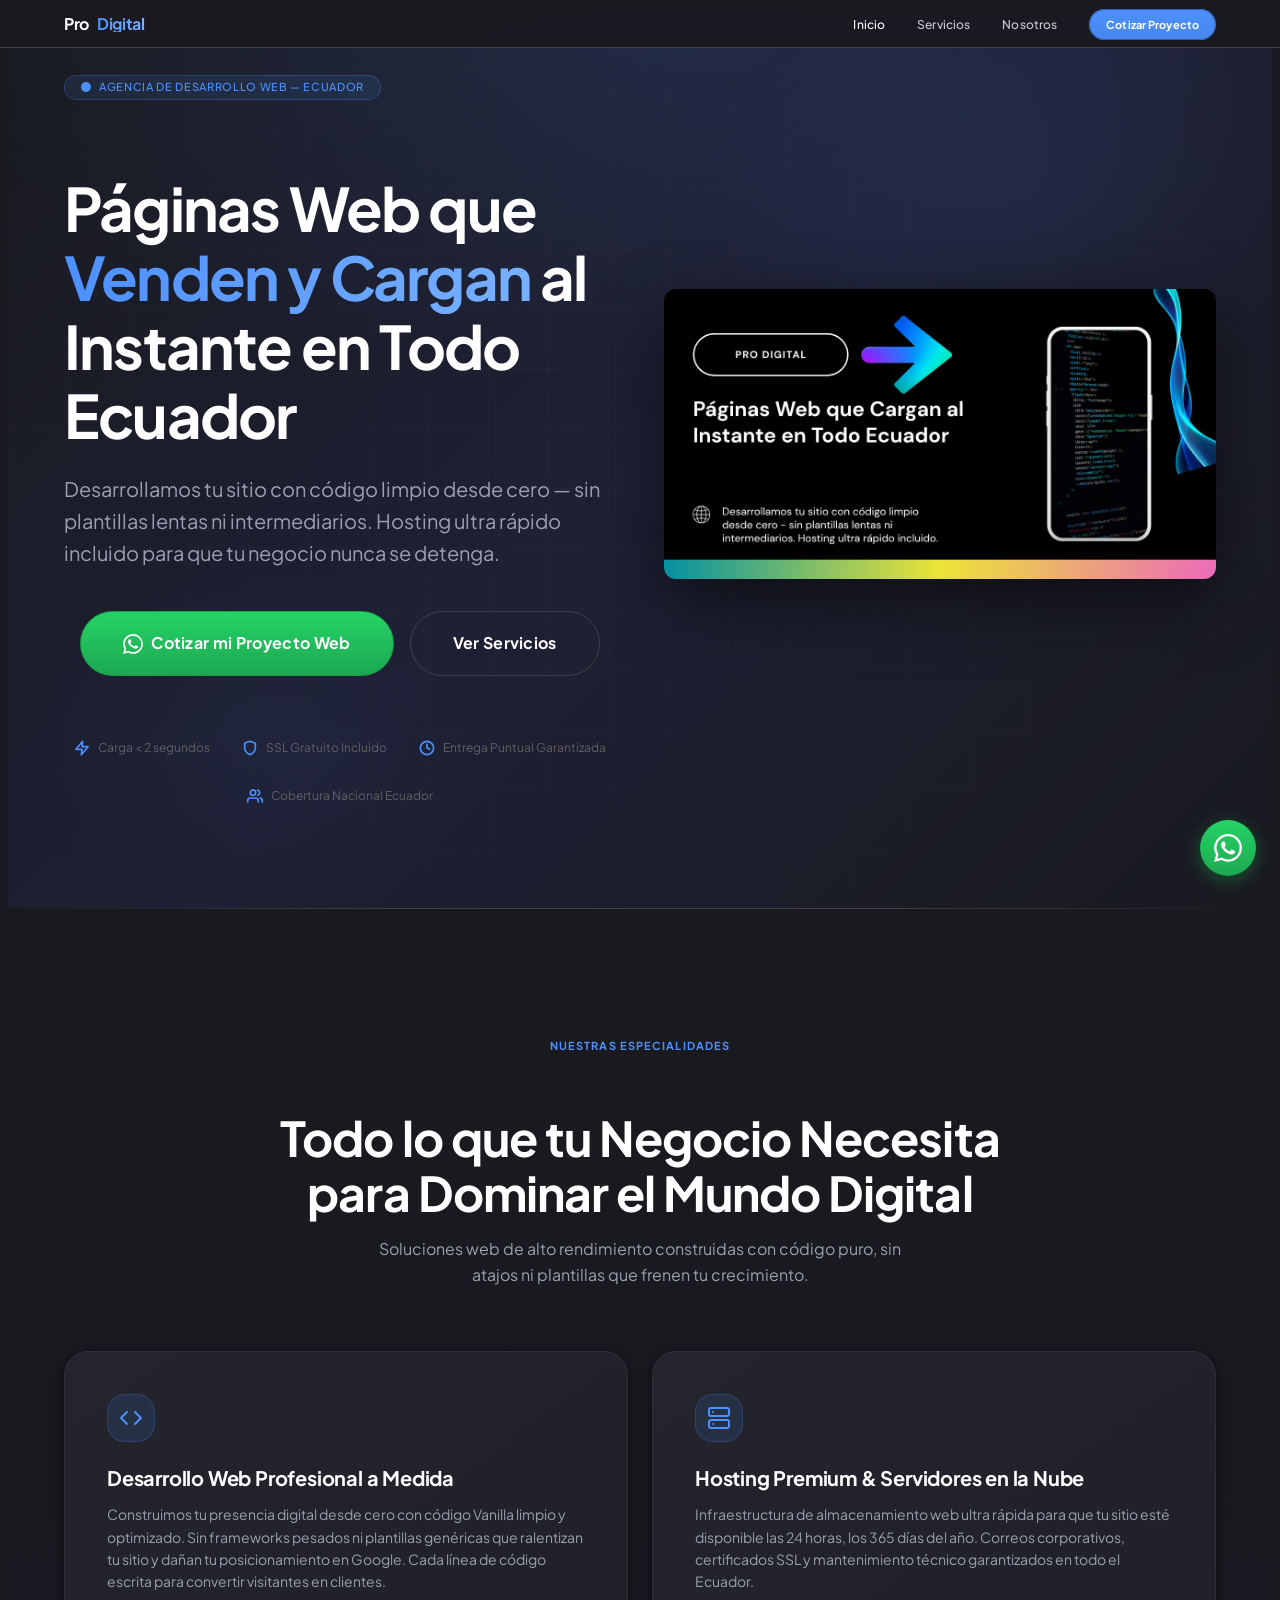
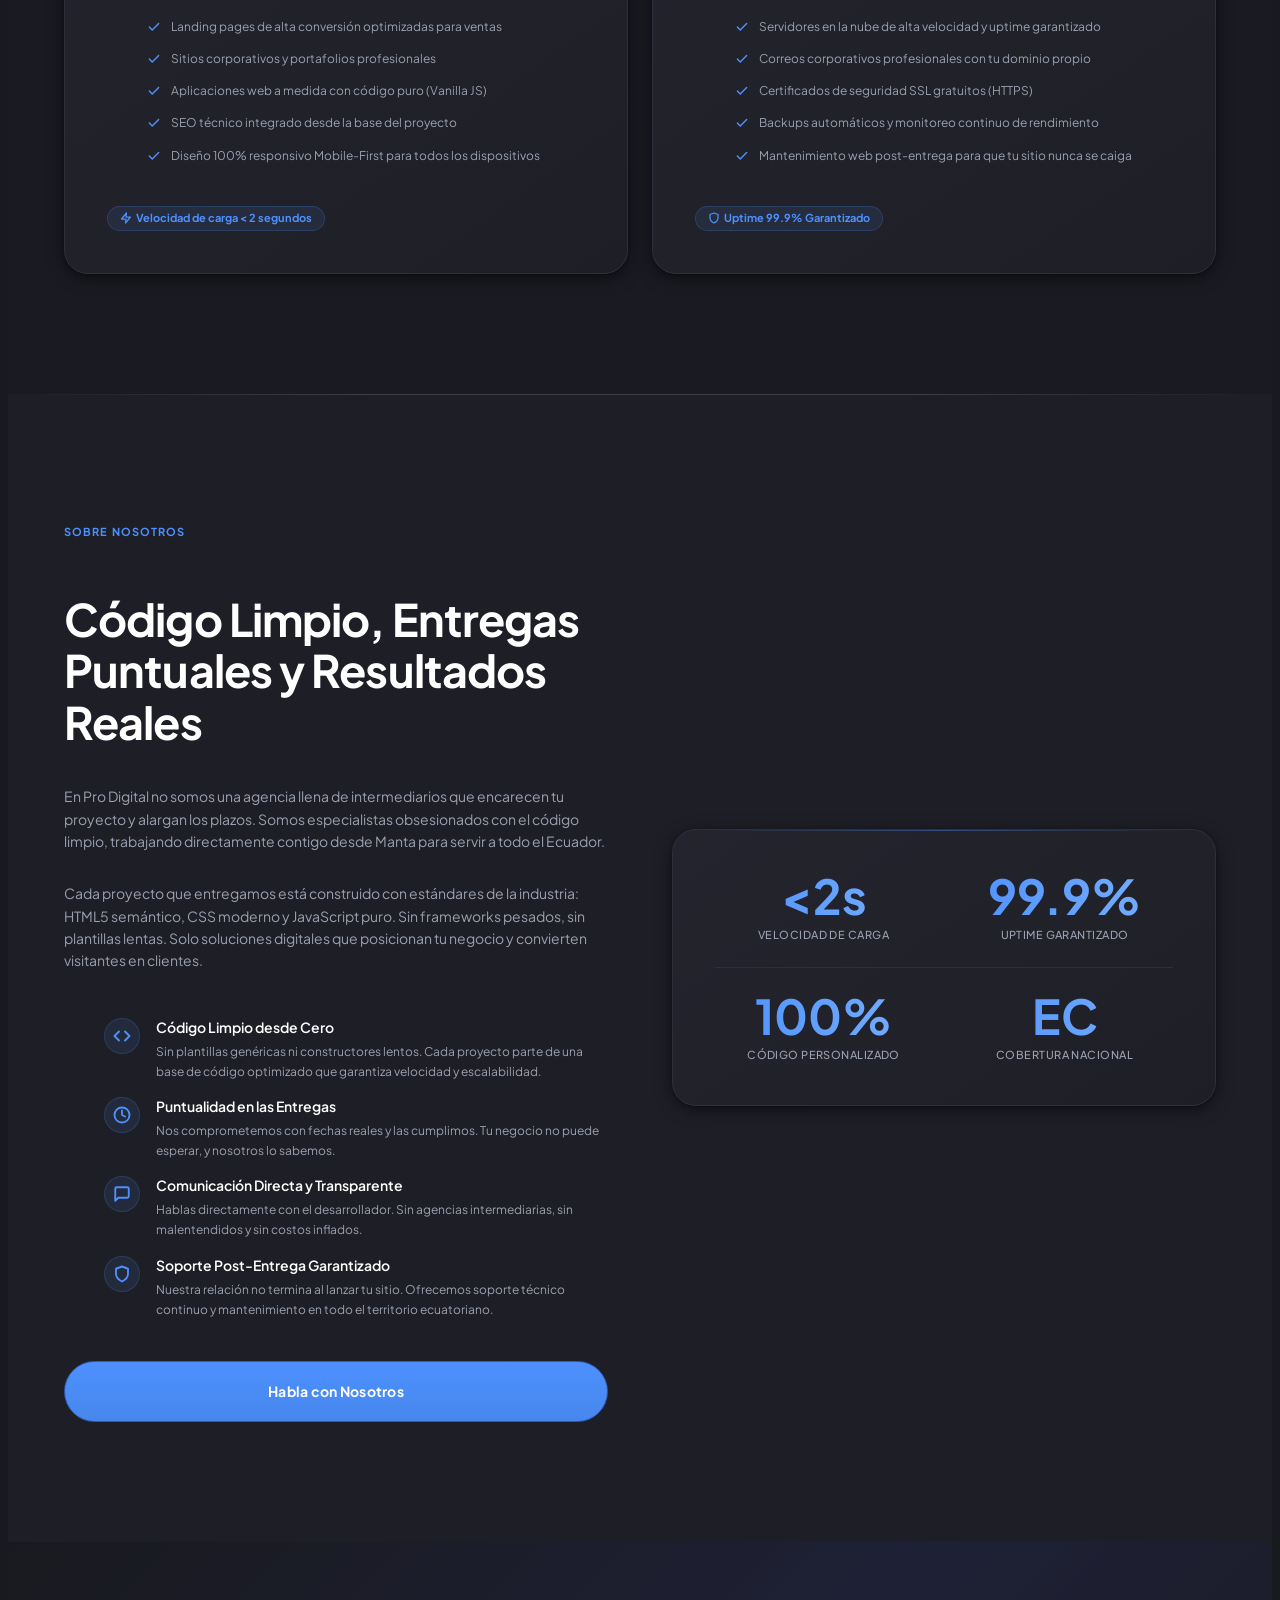
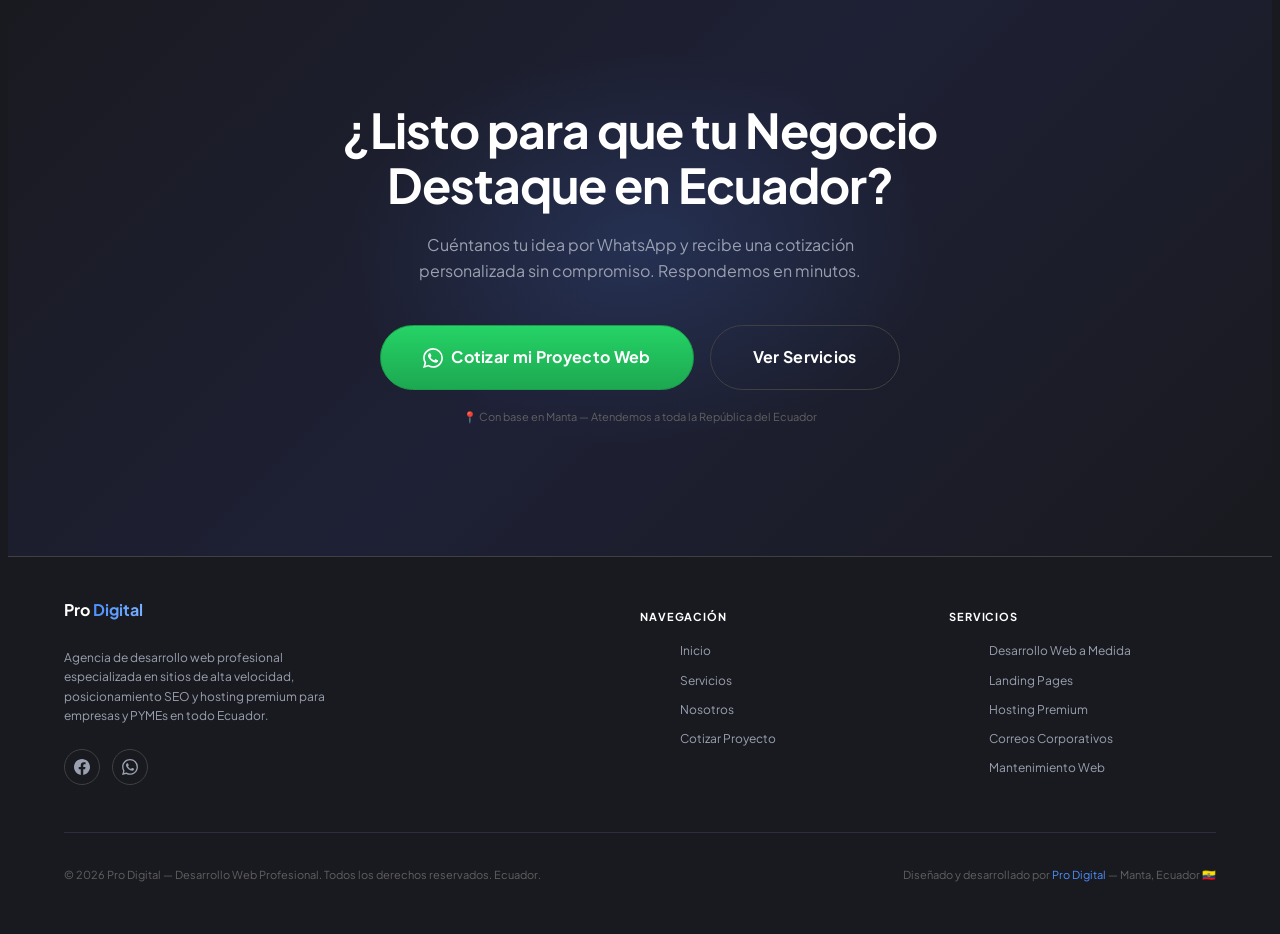
<file: Mi pagina Web/index.html>
<!DOCTYPE html>
<html lang="es">
<head>
  <!-- ============================================================
       PRO DIGITAL — index.html
       Agencia de Desarrollo Web Profesional | Ecuador
       ============================================================ -->
  <meta charset="UTF-8" />
  <meta name="viewport" content="width=device-width, initial-scale=1.0" />
  <meta http-equiv="X-UA-Compatible" content="IE=edge" />

  <!-- SEO Básico -->
  <title>Pro Digital — Desarrollo Web Profesional en Ecuador</title>
  <meta name="description" content="Creamos páginas web de alta velocidad, alta conversión y con hosting premium para empresas, profesionales y PYMEs en todo Ecuador. Código limpio desde cero, sin plantillas lentas." />
  <meta name="keywords" content="desarrollo web Ecuador, páginas web profesionales, hosting premium Ecuador, diseño web Manta, agencia web Ecuador, SEO Ecuador" />
  <meta name="author" content="Pro Digital" />
  <meta name="robots" content="index, follow" />

  <!-- Open Graph / Social -->
  <meta property="og:type" content="website" />
  <meta property="og:title" content="Pro Digital — Desarrollo Web Profesional en Ecuador" />
  <meta property="og:description" content="Páginas web que venden y cargan en menos de 2 segundos. Código limpio desde cero + hosting ultra rápido para todo Ecuador." />
  <meta property="og:locale" content="es_EC" />

  <script type="application/ld+json">
  {
    "@context": "https://schema.org",
    "@type": "ProfessionalService",
    "name": "Pro Digital — Desarrollo Web Profesional",
    "description": "Agencia de desarrollo web profesional especializada en sitios de alta velocidad, posicionamiento SEO y hosting premium para empresas y PYMEs en todo Ecuador. Código limpio desde cero, sin plantillas lentas.",
    "url": "https://www.prodigitalec.com",
    "logo": "https://www.prodigitalec.com/images/logo.png",
    "image": "https://www.prodigitalec.com/images/og-image.jpg",
    "telephone": "+593XXXXXXXXX",
    "email": "contacto@prodigitalec.com",
    "foundingDate": "2024",
    "address": {
      "@type": "PostalAddress",
      "streetAddress": "Manta",
      "addressLocality": "Manta",
      "addressRegion": "Manabí",
      "addressCountry": "EC"
    },
    "geo": {
      "@type": "GeoCoordinates",
      "latitude": "-0.9677",
      "longitude": "-80.7089"
    },
    "areaServed": {
      "@type": "Country",
      "name": "Ecuador"
    },
    "serviceType": [
      "Desarrollo Web Profesional a Medida",
      "Landing Pages de Alta Conversión",
      "Hosting Premium y Servidores en la Nube",
      "Correos Corporativos Profesionales",
      "Certificados SSL Gratuitos",
      "Mantenimiento Web",
      "SEO Técnico"
    ],
    "hasOfferCatalog": {
      "@type": "OfferCatalog",
      "name": "Servicios de Desarrollo Web Pro Digital",
      "itemListElement": [
        {
          "@type": "Offer",
          "itemOffered": {
            "@type": "Service",
            "name": "Desarrollo Web Profesional a Medida",
            "description": "Sitios web construidos con código Vanilla limpio y optimizado. Landing pages, sitios corporativos y aplicaciones web sin frameworks pesados ni plantillas genéricas."
          }
        },
        {
          "@type": "Offer",
          "itemOffered": {
            "@type": "Service",
            "name": "Hosting Premium & Servidores en la Nube",
            "description": "Infraestructura ultra rápida con uptime 99.9% garantizado, correos corporativos, certificados SSL y mantenimiento web continuo para todo Ecuador."
          }
        }
      ]
    },
    "contactPoint": {
      "@type": "ContactPoint",
      "contactType": "customer service",
      "telephone": "+593XXXXXXXXX",
      "contactOption": "TollFree",
      "areaServed": "EC",
      "availableLanguage": "Spanish"
    },
    "sameAs": [
      "https://www.facebook.com/prodigitalec"
    ],
    "priceRange": "$$",
    "openingHoursSpecification": {
      "@type": "OpeningHoursSpecification",
      "dayOfWeek": [
        "Monday", "Tuesday", "Wednesday", "Thursday", "Friday"
      ],
      "opens": "09:00",
      "closes": "18:00"
    }
  }
  </script>

  <link rel="preconnect" href="https://fonts.googleapis.com" />
  <link rel="preconnect" href="https://fonts.gstatic.com" crossorigin />
  <link
    rel="preload"
    href="https://fonts.googleapis.com/css2?family=Plus+Jakarta+Sans:wght@400;500;600;700&display=swap"
    as="style"
    onload="this.onload=null;this.rel='stylesheet'"
  />
  <noscript>
    <link rel="stylesheet" href="https://fonts.googleapis.com/css2?family=Plus+Jakarta+Sans:wght@400;500;600;700&display=swap" />
  </noscript>

  <link rel="stylesheet" href="css/styles.css" />

  <link
    rel="icon"
    href="data:image/svg+xml,<svg xmlns='http://www.w3.org/2000/svg' viewBox='0 0 32 32'><rect width='32' height='32' rx='8' fill='%234d90fe'/><text x='50%' y='56%' dominant-baseline='middle' text-anchor='middle' font-family='Google Sans,sans-serif' font-weight='700' font-size='18' fill='white'>PD</text></svg>"
  />
</head>

<body>

  <a
    href="https://wa.me/593XXXXXXXXX?text=Hola%2C%20me%20interesa%20cotizar%20mi%20proyecto%20web"
    class="whatsapp-float"
    target="_blank"
    rel="noopener noreferrer"
    aria-label="Contactar por WhatsApp — escríbenos ahora"
    title="Escríbenos por WhatsApp"
  >
    <svg aria-hidden="true" focusable="false" width="28" height="28" viewBox="0 0 24 24" fill="currentColor">
      <path d="M17.472 14.382c-.297-.149-1.758-.867-2.03-.967-.273-.099-.471-.148-.67.15-.197.297-.767.966-.94 1.164-.173.199-.347.223-.644.075-.297-.15-1.255-.463-2.39-1.475-.883-.788-1.48-1.761-1.653-2.059-.173-.297-.018-.458.13-.606.134-.133.298-.347.446-.52.149-.174.198-.298.298-.497.099-.198.05-.371-.025-.52-.075-.149-.669-1.612-.916-2.207-.242-.579-.487-.5-.669-.51-.173-.008-.371-.01-.57-.01-.198 0-.52.074-.792.372-.272.297-1.04 1.016-1.04 2.479 0 1.462 1.065 2.875 1.213 3.074.149.198 2.096 3.2 5.077 4.487.709.306 1.262.489 1.694.625.712.227 1.36.195 1.871.118.571-.085 1.758-.719 2.006-1.413.248-.694.248-1.289.173-1.413-.074-.124-.272-.198-.57-.347m-5.421 7.403h-.004a9.87 9.87 0 01-5.031-1.378l-.361-.214-3.741.982.998-3.648-.235-.374a9.86 9.86 0 01-1.51-5.26c.001-5.45 4.436-9.884 9.888-9.884 2.64 0 5.122 1.03 6.988 2.898a9.825 9.825 0 012.893 6.994c-.003 5.45-4.437 9.884-9.885 9.884m8.413-18.297A11.815 11.815 0 0012.05 0C5.495 0 .16 5.335.157 11.892c0 2.096.547 4.142 1.588 5.945L.057 24l6.305-1.654a11.882 11.882 0 005.683 1.448h.005c6.554 0 11.89-5.335 11.893-11.893a11.821 11.821 0 00-3.48-8.413Z"/>
    </svg>
    <span class="whatsapp-float__tooltip" aria-hidden="true">¡Escríbenos ahora!</span>
  </a>

  <header class="site-header" id="site-header">
    <nav class="nav container" aria-label="Navegación principal">
      <a href="#home" class="nav__logo" aria-label="Pro Digital — Ir al inicio">
        Pro <span>Digital</span>
      </a>
      <ul class="nav__links" role="list">
        <li><a href="#home">Inicio</a></li>
        <li><a href="#services">Servicios</a></li>
        <li><a href="#about">Nosotros</a></li>
        <li>
          <a href="https://wa.me/593XXXXXXXXX?text=Hola%2C%20me%20interesa%20cotizar%20un%20proyecto%20web%20con%20Pro%20Digital." class="nav__cta" target="_blank" rel="noopener noreferrer">
            Cotizar Proyecto
          </a>
        </li>
      </ul>
      <button class="nav__hamburger" id="hamburger-btn" aria-label="Abrir menú de navegación" aria-expanded="false" aria-controls="mobile-menu" type="button">
        <span class="nav__hamburger-line" aria-hidden="true"></span>
        <span class="nav__hamburger-line" aria-hidden="true"></span>
        <span class="nav__hamburger-line" aria-hidden="true"></span>
      </button>
    </nav>
    <nav class="nav__mobile-menu" id="mobile-menu" aria-label="Menú móvil" aria-hidden="true">
      <a href="#home" class="mobile-nav-link">Inicio</a>
      <a href="#services" class="mobile-nav-link">Servicios</a>
      <a href="#about" class="mobile-nav-link">Nosotros</a>
      <a href="https://wa.me/593XXXXXXXXX?text=Hola%2C%20me%20interesa%20cotizar%20un%20proyecto%20web%20con%20Pro%20Digital." class="mobile-nav-link" target="_blank" rel="noopener noreferrer">
        Cotizar por WhatsApp
      </a>
    </nav>
  </header>

  <main>

    <section id="home" class="hero" aria-labelledby="hero-title">
      <div class="hero__wrapper">

        <div class="hero__content">
          <p class="hero__badge reveal">
            <svg width="10" height="10" viewBox="0 0 10 10" fill="currentColor" aria-hidden="true" focusable="false"><circle cx="5" cy="5" r="5"/></svg>
            Agencia de Desarrollo Web — Ecuador
          </p>
          <h1 class="hero__title reveal reveal--delay-1" id="hero-title">
            Páginas Web que
            <span class="hero__title-accent"> Venden y Cargan</span>
            al Instante en Todo Ecuador
          </h1>
          <p class="hero__subtitle reveal reveal--delay-2">
            Desarrollamos tu sitio con código limpio desde cero — sin plantillas lentas ni
            intermediarios. Hosting ultra rápido incluido para que tu negocio nunca se detenga.
          </p>
          <div class="hero__cta-group reveal reveal--delay-3">
            <a href="https://wa.me/593XXXXXXXXX?text=Hola%2C%20me%20interesa%20cotizar%20un%20proyecto%20web%20con%20Pro%20Digital." class="btn btn--whatsapp btn--lg" target="_blank" rel="noopener noreferrer" aria-label="Cotizar mi proyecto web por WhatsApp">
              <span class="btn__icon" aria-hidden="true">
                <svg width="20" height="20" viewBox="0 0 24 24" fill="currentColor" aria-hidden="true" focusable="false">
                  <path d="M17.472 14.382c-.297-.149-1.758-.867-2.03-.967-.273-.099-.471-.148-.67.15-.197.297-.767.966-.94 1.164-.173.199-.347.223-.644.075-.297-.15-1.255-.463-2.39-1.475-.883-.788-1.48-1.761-1.653-2.059-.173-.297-.018-.458.13-.606.134-.133.298-.347.446-.52.149-.174.198-.298.298-.497.099-.198.05-.371-.025-.52-.075-.149-.669-1.612-.916-2.207-.242-.579-.487-.5-.669-.51-.173-.008-.371-.01-.57-.01-.198 0-.52.074-.792.372-.272.297-1.04 1.016-1.04 2.479 0 1.462 1.065 2.875 1.213 3.074.149.198 2.096 3.2 5.077 4.487.709.306 1.262.489 1.694.625.712.227 1.36.195 1.871.118.571-.085 1.758-.719 2.006-1.413.248-.694.248-1.289.173-1.413-.074-.124-.272-.198-.57-.347m-5.421 7.403h-.004a9.87 9.87 0 01-5.031-1.378l-.361-.214-3.741.982.998-3.648-.235-.374a9.86 9.86 0 01-1.51-5.26c.001-5.45 4.436-9.884 9.888-9.884 2.64 0 5.122 1.03 6.988 2.898a9.825 9.825 0 012.893 6.994c-.003 5.45-4.437 9.884-9.885 9.884m8.413-18.297A11.815 11.815 0 0012.05 0C5.495 0 .16 5.335.157 11.892c0 2.096.547 4.142 1.588 5.945L.057 24l6.305-1.654a11.882 11.882 0 005.683 1.448h.005c6.554 0 11.89-5.335 11.893-11.893a11.821 11.821 0 00-3.48-8.413z"/>
                </svg>
              </span>
              Cotizar mi Proyecto Web
            </a>
            <a href="#services" class="btn btn--secondary btn--lg">Ver Servicios</a>
          </div>
          <div class="hero__trust reveal reveal--delay-4" aria-label="Indicadores de confianza">
            <div class="hero__trust-item">
              <svg width="16" height="16" viewBox="0 0 24 24" fill="none" stroke="currentColor" stroke-width="2.5" stroke-linecap="round" stroke-linejoin="round" aria-hidden="true" focusable="false"><polyline points="13 2 3 14 12 14 11 22 21 10 12 10 13 2"/></svg>
              <span>Carga &lt; 2 segundos</span>
            </div>
            <div class="hero__trust-item">
              <svg width="16" height="16" viewBox="0 0 24 24" fill="none" stroke="currentColor" stroke-width="2.5" stroke-linecap="round" stroke-linejoin="round" aria-hidden="true" focusable="false"><path d="M12 22s8-4 8-10V5l-8-3-8 3v7c0 6 8 10 8 10z"/></svg>
              <span>SSL Gratuito Incluido</span>
            </div>
            <div class="hero__trust-item">
              <svg width="16" height="16" viewBox="0 0 24 24" fill="none" stroke="currentColor" stroke-width="2.5" stroke-linecap="round" stroke-linejoin="round" aria-hidden="true" focusable="false"><circle cx="12" cy="12" r="10"/><polyline points="12 6 12 12 16 14"/></svg>
              <span>Entrega Puntual Garantizada</span>
            </div>
            <div class="hero__trust-item">
              <svg width="16" height="16" viewBox="0 0 24 24" fill="none" stroke="currentColor" stroke-width="2.5" stroke-linecap="round" stroke-linejoin="round" aria-hidden="true" focusable="false"><path d="M17 21v-2a4 4 0 0 0-4-4H5a4 4 0 0 0-4 4v2"/><circle cx="9" cy="7" r="4"/><path d="M23 21v-2a4 4 0 0 0-3-3.87"/><path d="M16 3.13a4 4 0 0 1 0 7.75"/></svg>
              <span>Cobertura Nacional Ecuador</span>
            </div>
          </div>
        </div>

        <!-- Imagen mockup lado derecho — apunta a la raíz del repo -->
        <div class="hero__image reveal reveal--delay-2">
          <img
            src="../og-image.jpg"
            alt="Mockup de página web desarrollada por Pro Digital Ecuador"
            width="600"
            height="315"
            loading="eager"
          />
        </div>

      </div>
    </section>

    <section id="services" class="services" aria-labelledby="services-title">
      <div class="container">
        <header class="section-header reveal">
          <p class="section-header__label">Nuestras Especialidades</p>
          <h2 class="section-header__title" id="services-title">
            Todo lo que tu Negocio Necesita
            <br />para Dominar el Mundo Digital
          </h2>
          <p class="section-header__subtitle">
            Soluciones web de alto rendimiento construidas con código puro,
            sin atajos ni plantillas que frenen tu crecimiento.
          </p>
        </header>
        <div class="services__grid">
          <article class="service-card reveal reveal--delay-1" aria-labelledby="service-dev-title">
            <div class="service-card__icon" aria-hidden="true">
              <svg width="24" height="24" viewBox="0 0 24 24" fill="none" stroke="currentColor" stroke-width="2" stroke-linecap="round" stroke-linejoin="round" focusable="false"><polyline points="16 18 22 12 16 6"/><polyline points="8 6 2 12 8 18"/></svg>
            </div>
            <h3 class="service-card__title" id="service-dev-title">Desarrollo Web Profesional a Medida</h3>
            <p class="service-card__description">
              Construimos tu presencia digital desde cero con código Vanilla limpio y optimizado.
              Sin frameworks pesados ni plantillas genéricas que ralentizan tu sitio y dañan tu
              posicionamiento en Google. Cada línea de código escrita para convertir visitantes en clientes.
            </p>
            <ul class="service-card__features" role="list">
              <li class="service-card__feature"><span class="service-card__feature-icon" aria-hidden="true"><svg width="14" height="14" viewBox="0 0 24 24" fill="none" stroke="currentColor" stroke-width="2.5" stroke-linecap="round" stroke-linejoin="round" focusable="false"><polyline points="20 6 9 17 4 12"/></svg></span><span>Landing pages de alta conversión optimizadas para ventas</span></li>
              <li class="service-card__feature"><span class="service-card__feature-icon" aria-hidden="true"><svg width="14" height="14" viewBox="0 0 24 24" fill="none" stroke="currentColor" stroke-width="2.5" stroke-linecap="round" stroke-linejoin="round" focusable="false"><polyline points="20 6 9 17 4 12"/></svg></span><span>Sitios corporativos y portafolios profesionales</span></li>
              <li class="service-card__feature"><span class="service-card__feature-icon" aria-hidden="true"><svg width="14" height="14" viewBox="0 0 24 24" fill="none" stroke="currentColor" stroke-width="2.5" stroke-linecap="round" stroke-linejoin="round" focusable="false"><polyline points="20 6 9 17 4 12"/></svg></span><span>Aplicaciones web a medida con código puro (Vanilla JS)</span></li>
              <li class="service-card__feature"><span class="service-card__feature-icon" aria-hidden="true"><svg width="14" height="14" viewBox="0 0 24 24" fill="none" stroke="currentColor" stroke-width="2.5" stroke-linecap="round" stroke-linejoin="round" focusable="false"><polyline points="20 6 9 17 4 12"/></svg></span><span>SEO técnico integrado desde la base del proyecto</span></li>
              <li class="service-card__feature"><span class="service-card__feature-icon" aria-hidden="true"><svg width="14" height="14" viewBox="0 0 24 24" fill="none" stroke="currentColor" stroke-width="2.5" stroke-linecap="round" stroke-linejoin="round" focusable="false"><polyline points="20 6 9 17 4 12"/></svg></span><span>Diseño 100% responsivo Mobile-First para todos los dispositivos</span></li>
            </ul>
            <div class="service-card__badge" aria-label="Velocidad de carga menor a 2 segundos">
              <svg width="12" height="12" viewBox="0 0 24 24" fill="none" stroke="currentColor" stroke-width="2.5" stroke-linecap="round" stroke-linejoin="round" aria-hidden="true" focusable="false"><polyline points="13 2 3 14 12 14 11 22 21 10 12 10 13 2"/></svg>
              Velocidad de carga &lt; 2 segundos
            </div>
          </article>

          <article class="service-card reveal reveal--delay-2" aria-labelledby="service-hosting-title">
            <div class="service-card__icon" aria-hidden="true">
              <svg width="24" height="24" viewBox="0 0 24 24" fill="none" stroke="currentColor" stroke-width="2" stroke-linecap="round" stroke-linejoin="round" focusable="false"><rect x="2" y="2" width="20" height="8" rx="2" ry="2"/><rect x="2" y="14" width="20" height="8" rx="2" ry="2"/><line x1="6" y1="6" x2="6.01" y2="6"/><line x1="6" y1="18" x2="6.01" y2="18"/></svg>
            </div>
            <h3 class="service-card__title" id="service-hosting-title">Hosting Premium &amp; Servidores en la Nube</h3>
            <p class="service-card__description">
              Infraestructura de almacenamiento web ultra rápida para que tu sitio esté disponible
              las 24 horas, los 365 días del año. Correos corporativos, certificados SSL y
              mantenimiento técnico garantizados en todo el Ecuador.
            </p>
            <ul class="service-card__features" role="list">
              <li class="service-card__feature"><span class="service-card__feature-icon" aria-hidden="true"><svg width="14" height="14" viewBox="0 0 24 24" fill="none" stroke="currentColor" stroke-width="2.5" stroke-linecap="round" stroke-linejoin="round" focusable="false"><polyline points="20 6 9 17 4 12"/></svg></span><span>Servidores en la nube de alta velocidad y uptime garantizado</span></li>
              <li class="service-card__feature"><span class="service-card__feature-icon" aria-hidden="true"><svg width="14" height="14" viewBox="0 0 24 24" fill="none" stroke="currentColor" stroke-width="2.5" stroke-linecap="round" stroke-linejoin="round" focusable="false"><polyline points="20 6 9 17 4 12"/></svg></span><span>Correos corporativos profesionales con tu dominio propio</span></li>
              <li class="service-card__feature"><span class="service-card__feature-icon" aria-hidden="true"><svg width="14" height="14" viewBox="0 0 24 24" fill="none" stroke="currentColor" stroke-width="2.5" stroke-linecap="round" stroke-linejoin="round" focusable="false"><polyline points="20 6 9 17 4 12"/></svg></span><span>Certificados de seguridad SSL gratuitos (HTTPS)</span></li>
              <li class="service-card__feature"><span class="service-card__feature-icon" aria-hidden="true"><svg width="14" height="14" viewBox="0 0 24 24" fill="none" stroke="currentColor" stroke-width="2.5" stroke-linecap="round" stroke-linejoin="round" focusable="false"><polyline points="20 6 9 17 4 12"/></svg></span><span>Backups automáticos y monitoreo continuo de rendimiento</span></li>
              <li class="service-card__feature"><span class="service-card__feature-icon" aria-hidden="true"><svg width="14" height="14" viewBox="0 0 24 24" fill="none" stroke="currentColor" stroke-width="2.5" stroke-linecap="round" stroke-linejoin="round" focusable="false"><polyline points="20 6 9 17 4 12"/></svg></span><span>Mantenimiento web post-entrega para que tu sitio nunca se caiga</span></li>
            </ul>
            <div class="service-card__badge" aria-label="Uptime 99.9% garantizado">
              <svg width="12" height="12" viewBox="0 0 24 24" fill="none" stroke="currentColor" stroke-width="2.5" stroke-linecap="round" stroke-linejoin="round" aria-hidden="true" focusable="false"><path d="M12 22s8-4 8-10V5l-8-3-8 3v7c0 6 8 10 8 10z"/></svg>
              Uptime 99.9% Garantizado
            </div>
          </article>
        </div>
      </div>
    </section>

    <section id="about" class="about" aria-labelledby="about-title">
      <div class="container">
        <div class="about__grid">
          <div class="about__content">
            <p class="about__label reveal">Sobre Nosotros</p>
            <h2 class="about__title reveal reveal--delay-1" id="about-title">
              Código Limpio, Entregas
              <br />Puntuales y Resultados Reales
            </h2>
            <p class="about__body reveal reveal--delay-2">
              En Pro Digital no somos una agencia llena de intermediarios que encarecen tu proyecto
              y alargan los plazos. Somos especialistas obsesionados con el código limpio,
              trabajando directamente contigo desde Manta para servir a todo el Ecuador.
            </p>
            <p class="about__body reveal reveal--delay-3">
              Cada proyecto que entregamos está construido con estándares de la industria:
              HTML5 semántico, CSS moderno y JavaScript puro. Sin frameworks pesados, sin
              plantillas lentas. Solo soluciones digitales que posicionan tu negocio y convierten
              visitantes en clientes.
            </p>
            <ul class="about__differentiators reveal reveal--delay-3" role="list">
              <li class="about__differentiator">
                <div class="about__differentiator-icon" aria-hidden="true"><svg width="18" height="18" viewBox="0 0 24 24" fill="none" stroke="currentColor" stroke-width="2.5" stroke-linecap="round" stroke-linejoin="round" focusable="false"><polyline points="16 18 22 12 16 6"/><polyline points="8 6 2 12 8 18"/></svg></div>
                <div class="about__differentiator-text"><strong>Código Limpio desde Cero</strong><span>Sin plantillas genéricas ni constructores lentos. Cada proyecto parte de una base de código optimizado que garantiza velocidad y escalabilidad.</span></div>
              </li>
              <li class="about__differentiator">
                <div class="about__differentiator-icon" aria-hidden="true"><svg width="18" height="18" viewBox="0 0 24 24" fill="none" stroke="currentColor" stroke-width="2.5" stroke-linecap="round" stroke-linejoin="round" focusable="false"><circle cx="12" cy="12" r="10"/><polyline points="12 6 12 12 16 14"/></svg></div>
                <div class="about__differentiator-text"><strong>Puntualidad en las Entregas</strong><span>Nos comprometemos con fechas reales y las cumplimos. Tu negocio no puede esperar, y nosotros lo sabemos.</span></div>
              </li>
              <li class="about__differentiator">
                <div class="about__differentiator-icon" aria-hidden="true"><svg width="18" height="18" viewBox="0 0 24 24" fill="none" stroke="currentColor" stroke-width="2.5" stroke-linecap="round" stroke-linejoin="round" focusable="false"><path d="M21 15a2 2 0 0 1-2 2H7l-4 4V5a2 2 0 0 1 2-2h14a2 2 0 0 1 2 2z"/></svg></div>
                <div class="about__differentiator-text"><strong>Comunicación Directa y Transparente</strong><span>Hablas directamente con el desarrollador. Sin agencias intermediarias, sin malentendidos y sin costos inflados.</span></div>
              </li>
              <li class="about__differentiator">
                <div class="about__differentiator-icon" aria-hidden="true"><svg width="18" height="18" viewBox="0 0 24 24" fill="none" stroke="currentColor" stroke-width="2.5" stroke-linecap="round" stroke-linejoin="round" focusable="false"><path d="M12 22s8-4 8-10V5l-8-3-8 3v7c0 6 8 10 8 10z"/></svg></div>
                <div class="about__differentiator-text"><strong>Soporte Post-Entrega Garantizado</strong><span>Nuestra relación no termina al lanzar tu sitio. Ofrecemos soporte técnico continuo y mantenimiento en todo el territorio ecuatoriano.</span></div>
              </li>
            </ul>
            <a href="https://wa.me/593XXXXXXXXX?text=Hola%2C%20me%20interesa%20conocer%20m%C3%A1s%20sobre%20Pro%20Digital." class="btn btn--primary reveal reveal--delay-4" target="_blank" rel="noopener noreferrer" aria-label="Habla con nosotros por WhatsApp">
              Habla con Nosotros
            </a>
          </div>
          <div class="about__visual reveal reveal--right reveal--delay-2">
            <div class="about__panel" role="region" aria-label="Métricas de Pro Digital">
              <div class="about__metrics">
                <div class="about__metric">
                  <div class="about__metric-value" aria-label="Menos de 2 segundos de carga">&lt;2s</div>
                  <div class="about__metric-label">Velocidad de carga</div>
                </div>
                <div class="about__metric">
                  <div class="about__metric-value" aria-label="99.9% de uptime">99.9%</div>
                  <div class="about__metric-label">Uptime garantizado</div>
                </div>
                <div class="about__metrics-divider" role="separator" aria-hidden="true"></div>
                <div class="about__metric">
                  <div class="about__metric-value" aria-label="100% código personalizado">100%</div>
                  <div class="about__metric-label">Código personalizado</div>
                </div>
                <div class="about__metric">
                  <div class="about__metric-value" aria-label="Cobertura en todo Ecuador">EC</div>
                  <div class="about__metric-label">Cobertura nacional</div>
                </div>
              </div>
            </div>
          </div>
        </div>
      </div>
    </section>

    <section id="quote" class="cta-section" aria-labelledby="cta-title">
      <div class="container--narrow">
        <h2 class="cta-section__title reveal" id="cta-title">
          ¿Listo para que tu Negocio
          <br />Destaque en Ecuador?
        </h2>
        <p class="cta-section__subtitle reveal reveal--delay-1">
          Cuéntanos tu idea por WhatsApp y recibe una cotización personalizada
          sin compromiso. Respondemos en minutos.
        </p>
        <div class="cta-section__actions reveal reveal--delay-2">
          <a href="https://wa.me/593XXXXXXXXX?text=Hola%2C%20me%20interesa%20cotizar%20un%20proyecto%20web%20con%20Pro%20Digital.%20Mi%20negocio%20es..." class="btn btn--whatsapp btn--lg" target="_blank" rel="noopener noreferrer" aria-label="Cotizar mi proyecto web por WhatsApp">
            <span class="btn__icon" aria-hidden="true">
              <svg width="20" height="20" viewBox="0 0 24 24" fill="currentColor" aria-hidden="true" focusable="false"><path d="M17.472 14.382c-.297-.149-1.758-.867-2.03-.967-.273-.099-.471-.148-.67.15-.197.297-.767.966-.94 1.164-.173.199-.347.223-.644.075-.297-.15-1.255-.463-2.39-1.475-.883-.788-1.48-1.761-1.653-2.059-.173-.297-.018-.458.13-.606.134-.133.298-.347.446-.52.149-.174.198-.298.298-.497.099-.198.05-.371-.025-.52-.075-.149-.669-1.612-.916-2.207-.242-.579-.487-.5-.669-.51-.173-.008-.371-.01-.57-.01-.198 0-.52.074-.792.372-.272.297-1.04 1.016-1.04 2.479 0 1.462 1.065 2.875 1.213 3.074.149.198 2.096 3.2 5.077 4.487.709.306 1.262.489 1.694.625.712.227 1.36.195 1.871.118.571-.085 1.758-.719 2.006-1.413.248-.694.248-1.289.173-1.413-.074-.124-.272-.198-.57-.347m-5.421 7.403h-.004a9.87 9.87 0 01-5.031-1.378l-.361-.214-3.741.982.998-3.648-.235-.374a9.86 9.86 0 01-1.51-5.26c.001-5.45 4.436-9.884 9.888-9.884 2.64 0 5.122 1.03 6.988 2.898a9.825 9.825 0 012.893 6.994c-.003 5.45-4.437 9.884-9.885 9.884m8.413-18.297A11.815 11.815 0 0012.05 0C5.495 0 .16 5.335.157 11.892c0 2.096.547 4.142 1.588 5.945L.057 24l6.305-1.654a11.882 11.882 0 005.683 1.448h.005c6.554 0 11.89-5.335 11.893-11.893a11.821 11.821 0 00-3.48-8.413z"/></svg>
            </span>
            Cotizar mi Proyecto Web
          </a>
          <a href="#services" class="btn btn--secondary btn--lg">Ver Servicios</a>
        </div>
        <p class="cta-section__note reveal reveal--delay-3">
          📍 Con base en Manta — Atendemos a toda la República del Ecuador
        </p>
      </div>
    </section>

  </main>

  <footer class="site-footer" aria-label="Pie de página">
    <div class="container">
      <div class="site-footer__grid">
        <div class="footer-brand">
          <a href="#home" class="footer-brand__logo" aria-label="Pro Digital — Ir al inicio">Pro <span>Digital</span></a>
          <p class="footer-brand__description">
            Agencia de desarrollo web profesional especializada en sitios de alta velocidad,
            posicionamiento SEO y hosting premium para empresas y PYMEs en todo Ecuador.
          </p>
          <nav class="footer-brand__social" aria-label="Redes sociales de Pro Digital">
            <a href="https://www.facebook.com/prodigitalec" class="footer-social-link" target="_blank" rel="noopener noreferrer" aria-label="Visitar la página de Facebook de Pro Digital">
              <svg width="16" height="16" viewBox="0 0 24 24" fill="currentColor" aria-hidden="true" focusable="false"><path d="M24 12.073c0-6.627-5.373-12-12-12s-12 5.373-12 12c0 5.99 4.388 10.954 10.125 11.854v-8.385H7.078v-3.47h3.047V9.43c0-3.007 1.792-4.669 4.533-4.669 1.312 0 2.686.235 2.686.235v2.953H15.83c-1.491 0-1.956.925-1.956 1.874v2.25h3.328l-.532 3.47h-2.796v8.385C19.612 23.027 24 18.062 24 12.073z"/></svg>
            </a>
            <a href="https://wa.me/593XXXXXXXXX" class="footer-social-link" target="_blank" rel="noopener noreferrer" aria-label="Contactar a Pro Digital por WhatsApp">
              <svg width="16" height="16" viewBox="0 0 24 24" fill="currentColor" aria-hidden="true" focusable="false"><path d="M17.472 14.382c-.297-.149-1.758-.867-2.03-.967-.273-.099-.471-.148-.67.15-.197.297-.767.966-.94 1.164-.173.199-.347.223-.644.075-.297-.15-1.255-.463-2.39-1.475-.883-.788-1.48-1.761-1.653-2.059-.173-.297-.018-.458.13-.606.134-.133.298-.347.446-.52.149-.174.198-.298.298-.497.099-.198.05-.371-.025-.52-.075-.149-.669-1.612-.916-2.207-.242-.579-.487-.5-.669-.51-.173-.008-.371-.01-.57-.01-.198 0-.52.074-.792.372-.272.297-1.04 1.016-1.04 2.479 0 1.462 1.065 2.875 1.213 3.074.149.198 2.096 3.2 5.077 4.487.709.306 1.262.489 1.694.625.712.227 1.36.195 1.871.118.571-.085 1.758-.719 2.006-1.413.248-.694.248-1.289.173-1.413-.074-.124-.272-.198-.57-.347m-5.421 7.403h-.004a9.87 9.87 0 01-5.031-1.378l-.361-.214-3.741.982.998-3.648-.235-.374a9.86 9.86 0 01-1.51-5.26c.001-5.45 4.436-9.884 9.888-9.884 2.64 0 5.122 1.03 6.988 2.898a9.825 9.825 0 012.893 6.994c-.003 5.45-4.437 9.884-9.885 9.884m8.413-18.297A11.815 11.815 0 0012.05 0C5.495 0 .16 5.335.157 11.892c0 2.096.547 4.142 1.588 5.945L.057 24l6.305-1.654a11.882 11.882 0 005.683 1.448h.005c6.554 0 11.89-5.335 11.893-11.893a11.821 11.821 0 00-3.48-8.413z"/></svg>
            </a>
          </nav>
        </div>
        <nav aria-label="Navegación rápida del pie de página">
          <p class="footer-nav__title">Navegación</p>
          <ul class="footer-nav__list" role="list">
            <li><a href="#home">Inicio</a></li>
            <li><a href="#services">Servicios</a></li>
            <li><a href="#about">Nosotros</a></li>
            <li><a href="https://wa.me/593XXXXXXXXX?text=Hola%2C%20me%20interesa%20cotizar%20un%20proyecto%20web." target="_blank" rel="noopener noreferrer">Cotizar Proyecto</a></li>
          </ul>
        </nav>
        <nav aria-label="Servicios de Pro Digital">
          <p class="footer-nav__title">Servicios</p>
          <ul class="footer-nav__list" role="list">
            <li><a href="#services">Desarrollo Web a Medida</a></li>
            <li><a href="#services">Landing Pages</a></li>
            <li><a href="#services">Hosting Premium</a></li>
            <li><a href="#services">Correos Corporativos</a></li>
            <li><a href="#services">Mantenimiento Web</a></li>
          </ul>
        </nav>
      </div>
      <div class="site-footer__bottom">
        <p class="footer-copyright">&copy; <span id="year"></span> Pro Digital — Desarrollo Web Profesional. Todos los derechos reservados. Ecuador.</p>
        <p class="footer-credits">Diseñado y desarrollado por <a href="#home" aria-label="Pro Digital">Pro Digital</a> &mdash; Manta, Ecuador 🇪🇨</p>
      </div>
    </div>
  </footer>

  <script src="js/script.js" defer></script>
  <script>document.getElementById('year').textContent = new Date().getFullYear();</script>

</body>
</html>
</file>
<file: Mi pagina Web/css/styles.css>
/* ============================================================
   PRO DIGITAL — css/styles.css
   ============================================================ */


/* ============================================================
   1. VARIABLES DE DISEÑO — PALETA STITCH + EXTENSIONES PRO DIGITAL
 
 ============================================================ */

*, *::before, *::after {
    box-sizing: border-box;
}
 
:root {
  /* --- Colores base (extraídos del shell HTML de Stitch) --- */
  --color-bg-primary:        #191a1f;   /* Fondo principal Stitch html/body */
  --color-bg-secondary:      #1e1f26;   /* Fondo de secciones alternas */
  --color-bg-card:           #23242d;   /* Fondo de tarjetas/paneles */
  --color-bg-card-hover:     #2a2b36;   /* Tarjeta en hover */
  --color-surface-high:      #2e2f3a;   /* dt-surface-container-high Stitch */
  --color-surface-mid:       #252630;   /* Superficie media */

  /* --- Bordes (extraídos directamente del sidebar Stitch) --- */
  --color-border:            #404040;   /* border-right: 1px solid #404040 */
  --color-border-subtle:     #2e2f3a;   /* Borde más sutil para cards */
  --color-border-focus:      #4d90fe;   /* Focus ring Stitch (goog-buttonset) */

  /* --- Tipografía y texto (Stitch body color: #fff) --- */
  --color-text-primary:      #ffffff;   /* Texto principal */
  --color-text-secondary:    #9aa0b0;   /* Texto secundario/subtítulos */
  --color-text-muted:        #616161;   /* picker-close-button-svg fill */
  --color-text-nav:          #c8cad4;   /* Links de navegación */

  /* --- Azul primario Stitch (goog-buttonset-action) --- */
  --color-accent-primary:    #4d90fe;   /* Azul principal Stitch */
  --color-accent-primary-hv: #357ae8;   /* Hover state del botón azul Stitch */
  --color-accent-primary-dk: #2f5bb7;   /* Active/border del botón Stitch */
  --color-accent-secondary:  #4787ed;   /* Gradiente inferior del botón Stitch */

  /* --- Glow / Neón (derivado de la paleta de acento Stitch) --- */
  --glow-accent:             0 0 20px rgba(77, 144, 254, 0.35),
                             0 0 60px rgba(77, 144, 254, 0.15);
  --glow-accent-strong:      0 0 30px rgba(77, 144, 254, 0.55),
                             0 0 80px rgba(77, 144, 254, 0.25);
  --glow-card:               0 4px 16px rgba(0, 0, 0, 0.50),
                             0 1px 3px  rgba(0, 0, 0, 0.30);
  --glow-card-hover:         0 8px 32px rgba(0, 0, 0, 0.60),
                             0 0 24px  rgba(77, 144, 254, 0.20);

  /* --- Gradientes (derivados de los gradientes de botones Stitch) --- */
  --gradient-btn:            linear-gradient(180deg, #4d90fe 0%, #4787ed 100%);
  --gradient-btn-hover:      linear-gradient(180deg, #4d90fe 0%, #357ae8 100%);
  --gradient-hero:           linear-gradient(135deg, #191a1f 0%, #1e2035 50%, #191a1f 100%);
  --gradient-card:           linear-gradient(145deg, #23242d 0%, #1e1f26 100%);
  --gradient-section:        linear-gradient(180deg, #191a1f 0%, #1a1b22 100%);
  --gradient-text-accent:    linear-gradient(90deg, #4d90fe 0%, #78b0ff 100%);

  /* --- Scrim (Stitch modal bg: rgba(32,33,36,.6)) --- */
  --color-scrim:             rgba(32, 33, 36, 0.85);

  /* --- Tipografía (Stitch: font-family: Google Sans; font-size: 13px base) --- */
--font-primary: 'Plus Jakarta Sans', 'Segoe UI', system-ui, sans-serif;  --font-mono:               'Roboto Mono', 'Courier New', monospace;

  --font-size-base:          13px;      /* Stitch base font-size */
  --font-size-xs:            11px;      /* Stitch button font-size */
  --font-size-sm:            12px;      /* Stitch nav font-size */
  --font-size-md:            14px;
  --font-size-lg:            16px;      /* Stitch modal-dialog-title */
  --font-size-xl:            20px;
  --font-size-2xl:           28px;
  --font-size-3xl:           36px;
  --font-size-4xl:           48px;
  --font-size-5xl:           60px;

  --font-weight-regular:     400;
  --font-weight-medium:      500;
  --font-weight-semibold:    600;
  --font-weight-bold:        700;       /* Stitch button font-weight */

  --line-height-base:        1.35;      /* Stitch body line-height */
  --line-height-heading:     1.15;
  --line-height-relaxed:     1.6;
  --line-height-modal:       24px;      /* Stitch modal-dialog-title line-height */

  /* --- Espaciados (extraídos de Stitch: padding: 16px 0 nav, padding: 0 16px mobile) --- */
  --space-2:    2px;
  --space-4:    4px;
  --space-8:    8px;
  --space-10:   10px;   /* Stitch primary-nav gap mobile */
  --space-12:   12px;   /* Stitch picker-close-button top */
  --space-14:   14px;   /* Stitch picker-close-button right */
  --space-16:   16px;   /* Stitch nav padding */
  --space-17:   17px;   /* Stitch close-button padding */
  --space-18:   18px;   /* Stitch google-picker close top */
  --space-20:   20px;
  --space-24:   24px;
  --space-30:   30px;   /* Stitch modal padding-top */
  --space-32:   32px;
  --space-42:   42px;   /* Stitch modal padding horizontal */
  --space-48:   48px;   /* Stitch --ogb-height */
  --space-64:   64px;
  --space-80:   80px;   /* Stitch sidebar width */
  --space-96:   96px;
  --space-120:  120px;
  --space-160:  160px;

  /* --- Bordes redondeados (Stitch: border-radius: 24px picker, 18px close-btn, 2px buttons) --- */
  --radius-sm:    2px;    /* Stitch modal buttons */
  --radius-md:    8px;
  --radius-lg:    12px;
  --radius-xl:    18px;   /* Stitch picker-close-button border-radius */
  --radius-2xl:   24px;   /* Stitch google-picker border-radius */
  --radius-full:  9999px;

  /* --- Transiciones (Stitch: .25s cubic-bezier(.4,0,.6,1), .5s cubic-bezier(0,0,.2,1)) --- */
  --ease-standard:   cubic-bezier(0.4, 0, 0.2, 1);   /* Stitch material ease */
  --ease-decel:      cubic-bezier(0, 0, 0.2, 1);      /* Stitch determinate circle */
  --ease-accel:      cubic-bezier(0.4, 0, 0.6, 1);    /* Stitch opacity transition */
  --duration-fast:   150ms;
  --duration-base:   250ms;    /* Stitch opacity .25s */
  --duration-slow:   500ms;    /* Stitch stroke-dasharray .5s */
  --duration-slower: 5332ms;   /* Stitch spinner-layer full cycle */

  /* --- Layout (Stitch: sidebar 80px, header mobile 48px, nav padding 16px) --- */
  --sidebar-width:     80px;    /* Stitch .header width desktop */
  --header-h-mobile:   48px;    /* Stitch .header mobile height */
  --nav-z:             100;     /* Stitch --ogb-z-index */
  --modal-z:           1004;    /* Stitch google-picker z-index */
  --modal-bg-z:        1003;    /* Stitch google-picker bg z-index */
  --container-max:     1200px;
  --container-narrow:  760px;
}

/* ============================================================
   3. ESTILOS GLOBALES DE BASE
   ============================================================ */

html {
  font-size: var(--font-size-base);      /* Stitch base: 13px */
  scroll-behavior: smooth;
  -webkit-text-size-adjust: 100%;
  overscroll-behavior: none;             /* Stitch html overscroll-behavior: none */
  background: var(--color-bg-primary);   /* Stitch html background: #191a1f */
}

body {
  font-family:        var(--font-primary);         /* Stitch: font-family: Google Sans */
  font-size:          var(--font-size-md);
  font-weight:        var(--font-weight-regular);
  color:              var(--color-text-primary);   /* Stitch body color: #fff */
  background-color:   var(--color-bg-primary);     /* Stitch: background #191a1f */
  line-height:        var(--line-height-base);     /* Stitch: line-height: 1.35 */
  -webkit-font-smoothing: antialiased;             /* Stitch html -webkit-font-smoothing */
  overscroll-behavior: none;                       /* Stitch body overscroll-behavior */
  overflow-x: hidden;
}

::selection {
  background-color: rgba(77, 144, 254, 0.30);
  color: var(--color-text-primary);
}

a {
  color: var(--color-accent-primary);
  text-decoration: none;
  transition: color var(--duration-base) var(--ease-standard);
}

a:hover {
  color: var(--color-accent-primary-hv);
}

/* Stitch: primary-nav > a: color #fff, text-decoration: none */
nav a {
  color: var(--color-text-nav);
  text-decoration: none;
}


/* ============================================================
   4. CONTENEDORES Y LAYOUT GLOBAL
   ============================================================ */

.container {
  width: 100%;
  max-width: var(--container-max);
  margin-left: auto;
  margin-right: auto;
  padding-inline: var(--space-24);
}

.container--narrow {
  max-width: var(--container-narrow);
  margin-left: auto;
  margin-right: auto;
  padding-inline: var(--space-24);
}

/* Layout base tipo Stitch: flex row con sidebar */
.layout {
  display: flex;
  flex-direction: row;
  width: 100vw;
  min-height: 100vh;
  background: var(--color-bg-primary);
  color: var(--color-text-primary);
}

/* Stitch .main: width 100%, height 100% */
.layout__main {
  width: 100%;
  min-height: 100%;
}


/* ============================================================
   5. HEADER / NAVEGACIÓN
   Stitch: header { height: 100vh; width: 80px; border-right: 1px solid #404040 }
   Adaptado para nav horizontal full-page en Pro Digital
   ============================================================ */

.site-header {
  position: fixed;
  top: 0;
  left: 0;
  width: 100%;
  height: var(--space-48);               /* Stitch mobile header height: 48px */
  z-index: var(--nav-z);                 /* Stitch --ogb-z-index: 100 */
  background: rgba(25, 26, 31, 0.92);   /* Stitch bg #191a1f con transparencia */
  border-bottom: 1px solid var(--color-border);  /* Stitch: border 1px solid #404040 */
  backdrop-filter: blur(16px);
  -webkit-backdrop-filter: blur(16px);
  transition: background var(--duration-base) var(--ease-standard),
              box-shadow var(--duration-base) var(--ease-standard);
}

.site-header.scrolled {
  background: rgba(25, 26, 31, 0.98);
  box-shadow: var(--glow-card);          /* Stitch modal box-shadow adapted */
}

/* Nav inner */
.nav {
  display: flex;
  align-items: center;
  justify-content: space-between;
  height: 100%;
  /* Stitch nav: padding: 16px 0 desktop → adaptado a padding inline */
  padding-inline: var(--space-24);
}

/* Logo */
.nav__logo {
  font-size: var(--font-size-lg);        /* Stitch modal-title font-size: 16px */
  font-weight: var(--font-weight-bold);  /* Stitch button font-weight: 700 */
  color: var(--color-text-primary);      /* Stitch body color: #fff */
  letter-spacing: -0.02em;
  line-height: 1;
  text-decoration: none;
  display: flex;
  align-items: center;
  gap: var(--space-8);
}

.nav__logo span {
  background: var(--gradient-text-accent);  /* Degradado azul Stitch */
  -webkit-background-clip: text;
  -webkit-text-fill-color: transparent;
  background-clip: text;
}

/* Links de navegación — Stitch: primary-nav > a { color: #fff } */
.nav__links {
  display: flex;
  align-items: center;
  /* Stitch primary-nav gap mobile: 10px → desktop más generoso */
  gap: var(--space-32);
  list-style: none;
}

.nav__links a {
  font-size: var(--font-size-sm);        /* Stitch nav font-size: 12px */
  font-weight: var(--font-weight-medium);
  color: var(--color-text-nav);          /* Stitch primary-nav color: #fff */
  text-decoration: none;
  letter-spacing: 0.01em;
  position: relative;
  transition: color var(--duration-base) var(--ease-standard);
}

.nav__links a::after {
  content: '';
  position: absolute;
  bottom: -4px;
  left: 0;
  width: 0;
  height: 1px;
  background: var(--color-accent-primary);  /* Stitch accent blue */
  transition: width var(--duration-slow) var(--ease-decel);
}

.nav__links a:hover {
  color: var(--color-text-primary);
}

.nav__links a:hover::after {
  width: 100%;
}

/* CTA en navbar */
.nav__links a.nav__cta {
  font-size: var(--font-size-xs);
  font-weight: var(--font-weight-bold);
  background: var(--gradient-btn);
  color: var(--color-text-primary);
  padding: var(--space-8) var(--space-16);
  border-radius: var(--radius-full);
  border: 1px solid var(--color-accent-primary-dk);
  transition: background var(--duration-base) var(--ease-standard),
              box-shadow  var(--duration-base) var(--ease-standard),
              border-color var(--duration-base) var(--ease-standard);
  white-space: nowrap;
}

.nav__links a.nav__cta:hover {
  background: var(--gradient-btn-hover);
  border-color: var(--color-accent-primary-dk);
  box-shadow: var(--glow-accent);
  color: var(--color-text-primary);
}

/* Hamburger — mobile (Stitch mobile: flex-direction column, padding: 0 16px) */
.nav__hamburger {
  display: none;
  flex-direction: column;
  justify-content: center;
  align-items: center;
  gap: 5px;
  width: 36px;                     /* Stitch picker-close-button: width 36px */
  height: 36px;                    /* Stitch picker-close-button: height 36px */
  border-radius: var(--radius-xl); /* Stitch picker-close-button: border-radius 18px */
  border: none;
  background: transparent;
  cursor: pointer;
  padding: 0;
  transition: background var(--duration-base) var(--ease-standard);
}

.nav__hamburger:hover {
  background: rgba(60, 64, 67, 0.08); /* Stitch picker-close-button:hover */
}

.nav__hamburger:active {
  background: rgba(60, 64, 67, 0.16); /* Stitch picker-close-button:active */
}

.nav__hamburger-line {
  display: block;
  width: 20px;
  height: 2px;
  background: var(--color-text-primary);
  border-radius: var(--radius-full);
  transition: transform var(--duration-slow) var(--ease-standard),
              opacity var(--duration-base) var(--ease-standard),
              width var(--duration-base) var(--ease-standard);
}

/* Estado abierto del hamburger */
.nav__hamburger.is-open .nav__hamburger-line:nth-child(1) {
  transform: translateY(7px) rotate(45deg);
}

.nav__hamburger.is-open .nav__hamburger-line:nth-child(2) {
  opacity: 0;
  width: 0;
}

.nav__hamburger.is-open .nav__hamburger-line:nth-child(3) {
  transform: translateY(-7px) rotate(-45deg);
}

/* Menú mobile drawer */
.nav__mobile-menu {
  position: fixed;
  top: var(--space-48);
  left: 0;
  width: 100%;
  background: rgba(25, 26, 31, 0.98); /* Stitch bg #191a1f */
  border-bottom: 1px solid var(--color-border);
  padding: var(--space-16) var(--space-24) var(--space-24);
  display: flex;
  flex-direction: column;
  gap: var(--space-10);           /* Stitch primary-nav gap mobile: 10px */
  z-index: calc(var(--nav-z) - 1);
  transform: translateY(-110%);
  opacity: 0;
  transition: transform var(--duration-slow) var(--ease-standard),
              opacity var(--duration-base) var(--ease-standard);
  pointer-events: none;
}

.nav__mobile-menu.is-open {
  transform: translateY(0);
  opacity: 1;
  pointer-events: all;
}

.nav__mobile-menu a {
  font-size: var(--font-size-lg);
  font-weight: var(--font-weight-medium);
  color: var(--color-text-nav);
  padding: var(--space-12) 0;
  border-bottom: 1px solid var(--color-border-subtle);
  text-decoration: none;
  transition: color var(--duration-base) var(--ease-standard);
}

.nav__mobile-menu a:hover {
  color: var(--color-accent-primary);
}

.nav__mobile-menu a:last-child {
  border-bottom: none;
}


/* ============================================================
   6. SECCIÓN HERO
   ============================================================ */

.hero {
  min-height: 100svh;
  display: flex;
  align-items: center;
  justify-content: center;
  text-align: center;
  padding-top: var(--space-48);        /* Compensar navbar fijo */
  padding-bottom: var(--space-96);
  background: var(--gradient-hero);
  position: relative;
  overflow: hidden;
}

/* Efecto de partículas/glow de fondo — inspirado en el "particle wave" de Stitch */
.hero::before {
  content: '';
  position: absolute;
  inset: 0;
  background:
    radial-gradient(ellipse 80% 60% at 50% 0%,
      rgba(77, 144, 254, 0.12) 0%,
      transparent 70%),
    radial-gradient(ellipse 40% 40% at 80% 20%,
      rgba(77, 144, 254, 0.06) 0%,
      transparent 60%),
    radial-gradient(ellipse 30% 30% at 20% 80%,
      rgba(71, 135, 237, 0.05) 0%,
      transparent 60%);
  pointer-events: none;
  z-index: 0;
}

/* Cuadrícula decorativa de fondo */
.hero::after {
  content: '';
  position: absolute;
  inset: 0;
  background-image:
    linear-gradient(rgba(64, 64, 64, 0.20) 1px, transparent 1px),
    linear-gradient(90deg, rgba(64, 64, 64, 0.20) 1px, transparent 1px);
  background-size: 60px 60px;
  mask-image: radial-gradient(ellipse 80% 80% at 50% 50%,
    black 0%, transparent 80%);
  -webkit-mask-image: radial-gradient(ellipse 80% 80% at 50% 50%,
    black 0%, transparent 80%);
  pointer-events: none;
  z-index: 0;
}

.hero__wrapper {
  position: relative;
  z-index: 1;
  width: 100%;
  max-width: 1200px;
  margin-inline: auto;
  padding-inline: var(--space-24);
  display: flex;
  align-items: center;
  gap: var(--space-48);
}

.hero__content {
  position: relative;
  z-index: 1;
  flex: 1;
  text-align: left;
}

.hero__image {
  flex: 1;
  display: flex;
  align-items: center;
  justify-content: center;
}

.hero__image img {
  width: 100%;
  max-width: 560px;
  height: auto;
  border-radius: 12px;
  box-shadow: 0 24px 64px rgba(0, 0, 0, 0.5);
}

/* Badge sobre el título */
.hero__badge {
  display: inline-flex;
  align-items: center;
  gap: var(--space-8);
  font-size: var(--font-size-xs);    /* Stitch xs: 11px */
  font-weight: var(--font-weight-medium);
  color: var(--color-accent-primary);
  background: rgba(77, 144, 254, 0.10);
  border: 1px solid rgba(77, 144, 254, 0.25);
  border-radius: var(--radius-full);
  padding: var(--space-4) var(--space-16);
  margin-bottom: var(--space-24);
  letter-spacing: 0.06em;
  text-transform: uppercase;
}

/* H1 principal */
.hero__title {
  font-size: clamp(var(--font-size-3xl), 6vw, var(--font-size-5xl));
  font-weight: var(--font-weight-bold);       /* Stitch: 700 */
  line-height: var(--line-height-heading);
  color: var(--color-text-primary);           /* Stitch: #fff */
  margin-bottom: var(--space-24);
  letter-spacing: -0.03em;
}

.hero__title-accent {
  background: var(--gradient-text-accent);    /* Gradiente azul Stitch */
  -webkit-background-clip: text;
  -webkit-text-fill-color: transparent;
  background-clip: text;
}

/* Subtítulo */

.hero__subtitle {
  font-size: clamp(var(--font-size-md), 2vw, var(--font-size-xl));
  font-weight: var(--font-weight-regular);
  color: var(--color-text-secondary);
  line-height: var(--line-height-relaxed);
  max-width: 620px;
  margin-left: auto;
  margin-right: auto;
  margin-bottom: var(--space-42); /* ← una sola declaración, sin duplicado */
}

/* Grupo de botones CTA */
.hero__cta-group {
  display: flex;
  flex-wrap: wrap;
  align-items: center;
  justify-content: center;
  gap: var(--space-16);
}

/* Indicadores de confianza bajo el hero */
.hero__trust {
  margin-top: var(--space-64);
  display: flex;
  align-items: center;
  justify-content: center;
  flex-wrap: wrap;
  gap: var(--space-32);
}

.hero__trust-item {
  display: flex;
  align-items: center;
  gap: var(--space-8);
  font-size: var(--font-size-sm);      /* Stitch nav: 12px */
  color: var(--color-text-muted);      /* Stitch muted: #616161 */
}

.hero__trust-item svg {
  color: var(--color-accent-primary);
  flex-shrink: 0;
}


/* ============================================================
   7. BOTONES
   Basado directamente en los estados de Stitch: goog-buttonset-action
   ============================================================ */

.btn {
  display: inline-flex;
  align-items: center;
  justify-content: center;
  gap: var(--space-8);
  font-family: var(--font-primary);         /* Stitch: font-family inherit */
  font-size: var(--font-size-xs);           /* Stitch button: 11px */
  font-weight: var(--font-weight-bold);     /* Stitch button: font-weight 700 */
  line-height: 27px;                        /* Stitch: line-height 27px */
  letter-spacing: 0.02em;
  text-decoration: none;
  white-space: nowrap;
  cursor: pointer;
  border: 1px solid transparent;
  outline: none;
  transition:
    background  var(--duration-base) var(--ease-standard),
    box-shadow  var(--duration-base) var(--ease-standard),
    border-color var(--duration-base) var(--ease-standard),
    transform   var(--duration-fast) var(--ease-standard);
}

/* Botón primario — Stitch goog-buttonset-action */
.btn--primary {
  background: var(--gradient-btn);          /* Stitch: from #4d90fe to #4787ed */
  color: var(--color-text-primary);         /* Stitch: color #fff */
  border-color: var(--color-accent-primary-dk);  /* Stitch: border #3079ed */
  border-radius: var(--radius-full);
  padding: var(--space-16) var(--space-32);
  font-size: var(--font-size-md);
}

.btn--primary:hover {
  background: var(--gradient-btn-hover);    /* Stitch hover: from #4d90fe to #357ae8 */
  border-color: var(--color-accent-primary-dk);
  box-shadow: var(--glow-accent);           /* Efecto glow neón al hover */
  transform: translateY(-1px);
}

.btn--primary:active {
  /* Stitch active: box-shadow inset 0 1px 2px rgba(0,0,0,.3) */
  box-shadow: inset 0 1px 2px rgba(0, 0, 0, 0.30);
  transform: translateY(0);
}

.btn--primary:focus {
  /* Stitch focus: box-shadow inset 0 0 0 1px #fff; outline #4d90fe */
  box-shadow: inset 0 0 0 1px #fff, 0 0 0 3px rgba(77, 144, 254, 0.40);
}

/* Botón secundario — ghost/outline */
.btn--secondary {
  background: transparent;
  color: var(--color-text-primary);
  border-color: var(--color-border);        /* Stitch sidebar border: #404040 */
  border-radius: var(--radius-full);
  padding: var(--space-16) var(--space-32);
  font-size: var(--font-size-md);
}

.btn--secondary:hover {
  background: rgba(77, 144, 254, 0.08);
  border-color: var(--color-accent-primary);
  color: var(--color-accent-primary);
}

/* Botón de WhatsApp — variante verde */
.btn--whatsapp {
  background: linear-gradient(180deg, #25d366 0%, #1da851 100%);
  color: #ffffff;
  border-color: #1a9e47;
  border-radius: var(--radius-full);
  padding: var(--space-16) var(--space-32);
  font-size: var(--font-size-md);
}

.btn--whatsapp:hover {
  background: linear-gradient(180deg, #2ee073 0%, #22c55e 100%);
  box-shadow: 0 0 20px rgba(37, 211, 102, 0.35),
              0 0 60px rgba(37, 211, 102, 0.15);
  transform: translateY(-1px);
}

.btn--whatsapp:active {
  box-shadow: inset 0 1px 2px rgba(0, 0, 0, 0.30);
  transform: translateY(0);
}

/* Tamaño grande para hero */
.btn--lg {
  padding: var(--space-20) var(--space-42);  /* Stitch modal padding: 30px 42px */
  font-size: var(--font-size-lg);
  line-height: 1.4;
}

/* Icono dentro del botón */
.btn__icon {
  display: flex;
  align-items: center;
  flex-shrink: 0;
}


/* ============================================================
   8. SECCIÓN DE SERVICIOS
   Grid 2 columnas — tarjetas estilo Stitch premium
   ============================================================ */

.services {
  padding-block: var(--space-120);
  background: var(--gradient-section);
  position: relative;
}

.services::before {
  content: '';
  position: absolute;
  top: 0;
  left: 0;
  right: 0;
  height: 1px;
  background: linear-gradient(90deg,
    transparent 0%,
    var(--color-border) 30%,
    var(--color-border) 70%,
    transparent 100%);
}

/* Encabezado de sección */
.section-header {
  text-align: center;
  margin-bottom: var(--space-64);
}

.section-header__label {
  display: inline-block;
  font-size: var(--font-size-xs);         /* Stitch: 11px */
  font-weight: var(--font-weight-bold);
  color: var(--color-accent-primary);
  letter-spacing: 0.10em;
  text-transform: uppercase;
  margin-bottom: var(--space-16);
}

.section-header__title {
  font-size: clamp(var(--font-size-2xl), 4vw, var(--font-size-4xl));
  font-weight: var(--font-weight-bold);
  line-height: var(--line-height-heading);
  color: var(--color-text-primary);
  margin-bottom: var(--space-16);
  letter-spacing: -0.02em;
}

.section-header__subtitle {
  font-size: var(--font-size-lg);
  color: var(--color-text-secondary);
  line-height: var(--line-height-relaxed);
  max-width: 560px;
  margin-left: auto;
  margin-right: auto;
}

/* Grid de servicios */
.services__grid {
  display: grid;
  grid-template-columns: repeat(2, 1fr);
  gap: var(--space-24);
}

/* Tarjeta de servicio — estética Stitch */
.service-card {
  background: var(--gradient-card);      /* Gradiente oscuro tipo Stitch */
  border: 1px solid var(--color-border-subtle);  /* Stitch border-subtle */
  border-radius: var(--radius-2xl);      /* Stitch google-picker: 24px */
  padding: var(--space-42);              /* Stitch modal padding: 42px */
  position: relative;
  overflow: hidden;
  transition:
    border-color  var(--duration-slow) var(--ease-decel),
    box-shadow    var(--duration-slow) var(--ease-decel),
    transform     var(--duration-base) var(--ease-standard);
  /* Stitch picker box-shadow base */
  box-shadow: var(--glow-card);
}

/* Resplandor de borde superior (efecto neón) */
.service-card::before {
  content: '';
  position: absolute;
  top: 0;
  left: var(--space-30);
  right: var(--space-30);
  height: 1px;
  background: linear-gradient(90deg,
    transparent 0%,
    rgba(77, 144, 254, 0.50) 50%,
    transparent 100%);
  opacity: 0;
  transition: opacity var(--duration-slow) var(--ease-decel);
}

/* Círculo decorativo de luz de fondo */
.service-card::after {
  content: '';
  position: absolute;
  top: -80px;
  right: -80px;
  width: 200px;
  height: 200px;
  background: radial-gradient(circle,
    rgba(77, 144, 254, 0.08) 0%,
    transparent 70%);
  border-radius: 50%;
  opacity: 0;
  transition: opacity var(--duration-slow) var(--ease-decel);
  pointer-events: none;
}

.service-card:hover {
  border-color: rgba(77, 144, 254, 0.35);
  /* Stitch modal hover box-shadow ampliado */
  box-shadow: var(--glow-card-hover);
  transform: translateY(-4px);
}

.service-card:hover::before,
.service-card:hover::after {
  opacity: 1;
}

/* Ícono de la tarjeta */
.service-card__icon {
  display: flex;
  align-items: center;
  justify-content: center;
  width: var(--space-48);             /* Stitch --ogb-height: 48px */
  height: var(--space-48);
  background: rgba(77, 144, 254, 0.12);
  border: 1px solid rgba(77, 144, 254, 0.20);
  border-radius: var(--radius-xl);    /* Stitch close-btn: 18px */
  margin-bottom: var(--space-24);
  color: var(--color-accent-primary);
  transition: background var(--duration-base) var(--ease-standard),
              box-shadow  var(--duration-base) var(--ease-standard);
}

.service-card:hover .service-card__icon {
  background: rgba(77, 144, 254, 0.18);
  box-shadow: var(--glow-accent);
}

/* Título de la tarjeta */
.service-card__title {
  font-size: var(--font-size-xl);
  font-weight: var(--font-weight-bold);
  color: var(--color-text-primary);
  margin-bottom: var(--space-12);
  line-height: var(--line-height-heading);
  letter-spacing: -0.01em;
}

/* Descripción */
.service-card__description {
  font-size: var(--font-size-md);
  color: var(--color-text-secondary);
  line-height: var(--line-height-relaxed);
  margin-bottom: var(--space-24);
}

/* Lista de features dentro de la tarjeta */
.service-card__features {
  list-style: none;
  display: flex;
  flex-direction: column;
  gap: var(--space-10);               /* Stitch gap mobile: 10px */
}

.service-card__feature {
  display: flex;
  align-items: flex-start;
  gap: var(--space-10);
  font-size: var(--font-size-sm);     /* Stitch: 12px */
  color: var(--color-text-secondary);
  line-height: var(--line-height-relaxed);
}

.service-card__feature-icon {
  flex-shrink: 0;
  margin-top: 3px;
  color: var(--color-accent-primary);
}

/* Badge de velocidad/métrica */
.service-card__badge {
  display: inline-flex;
  align-items: center;
  gap: var(--space-4);
  font-size: var(--font-size-xs);    /* Stitch: 11px */
  font-weight: var(--font-weight-bold);
  color: var(--color-accent-primary);
  background: rgba(77, 144, 254, 0.10);
  border: 1px solid rgba(77, 144, 254, 0.20);
  border-radius: var(--radius-xl);   /* Stitch: 18px */
  padding: var(--space-4) var(--space-12);
  margin-top: var(--space-24);
}


/* ============================================================
   9. SECCIÓN SOBRE NOSOTROS
   ============================================================ */

.about {
  padding-block: var(--space-120);
  background: var(--color-bg-secondary);
  position: relative;
}

.about::before {
  content: '';
  position: absolute;
  top: 0;
  left: 0;
  right: 0;
  height: 1px;
  background: linear-gradient(90deg,
    transparent 0%,
    var(--color-border) 30%,
    var(--color-border) 70%,
    transparent 100%);
}

/* Layout de dos columnas */
.about__grid {
  display: grid;
  grid-template-columns: 1fr 1fr;
  gap: var(--space-64);
  align-items: center;
}

/* Columna de texto — Flexbox para control preciso del espaciado entre párrafos */
.about__content {
  display: flex;
  flex-direction: column;
  gap: 0; /* el gap lo maneja cada elemento individualmente */
}

.about__label {
  display: inline-block;
  font-size: var(--font-size-xs);
  font-weight: var(--font-weight-bold);
  color: var(--color-accent-primary);
  letter-spacing: 0.10em;
  text-transform: uppercase;
  margin-bottom: var(--space-16);
}

.about__title {
  font-size: clamp(var(--font-size-2xl), 3.5vw, var(--font-size-4xl));
  font-weight: var(--font-weight-bold);
  line-height: var(--line-height-heading);
  color: var(--color-text-primary);
  margin-bottom: var(--space-24);
  letter-spacing: -0.02em;
}

/* Párrafos de cuerpo: espaciado consistente entre sí con gap del contenedor */
.about__body {
  font-size: var(--font-size-md);
  color: var(--color-text-secondary);
  line-height: var(--line-height-relaxed);
  margin-bottom: var(--space-16); /* espacio entre párrafos consecutivos */
}

/* Último párrafo antes de la lista: más espacio de separación */
.about__body:last-of-type {
  margin-bottom: var(--space-32);
}

/* Lista de diferenciadores */
.about__differentiators {
  list-style: none;
  display: flex;
  flex-direction: column;
  gap: var(--space-16);
  margin-bottom: var(--space-42);
}

.about__differentiator {
  display: flex;
  align-items: flex-start;
  gap: var(--space-16);
}

.about__differentiator-icon {
  flex-shrink: 0;
  display: flex;
  align-items: center;
  justify-content: center;
  width: 36px;                         /* Stitch picker-close: 36px */
  height: 36px;
  border-radius: var(--radius-xl);     /* Stitch: 18px */
  background: rgba(77, 144, 254, 0.10);
  border: 1px solid rgba(77, 144, 254, 0.18);
  color: var(--color-accent-primary);
  font-size: var(--font-size-md);
}

.about__differentiator-text strong {
  display: block;
  font-size: var(--font-size-md);
  font-weight: var(--font-weight-semibold);
  color: var(--color-text-primary);
  margin-bottom: var(--space-4);
}

.about__differentiator-text span {
  font-size: var(--font-size-sm);      /* Stitch: 12px */
  color: var(--color-text-secondary);
  line-height: var(--line-height-relaxed);
}

/* Columna visual: panel con métricas estilo Stitch */
.about__visual {
  position: relative;
}

.about__panel {
  background: var(--gradient-card);
  border: 1px solid var(--color-border-subtle);
  border-radius: var(--radius-2xl);    /* Stitch: 24px */
  padding: var(--space-42);
  box-shadow: var(--glow-card);
  position: relative;
  overflow: hidden;
}

.about__panel::before {
  content: '';
  position: absolute;
  top: 0;
  left: var(--space-30);
  right: var(--space-30);
  height: 1px;
  background: linear-gradient(90deg,
    transparent,
    rgba(77, 144, 254, 0.40),
    transparent);
}

/* Métricas dentro del panel */
.about__metrics {
  display: grid;
  grid-template-columns: repeat(2, 1fr);
  gap: var(--space-24);
}

.about__metric {
  text-align: center;
}

.about__metric-value {
  font-size: var(--font-size-4xl);
  font-weight: var(--font-weight-bold);
  background: var(--gradient-text-accent);
  -webkit-background-clip: text;
  -webkit-text-fill-color: transparent;
  background-clip: text;
  line-height: 1;
  margin-bottom: var(--space-8);
}

.about__metric-label {
  font-size: var(--font-size-xs);     /* Stitch: 11px */
  font-weight: var(--font-weight-medium);
  color: var(--color-text-secondary);
  letter-spacing: 0.04em;
  text-transform: uppercase;
}

/* Separador entre métricas */
.about__metrics-divider {
  grid-column: 1 / -1;
  height: 1px;
  background: var(--color-border-subtle);
}


/* ============================================================
   10. SECCIÓN CTA / COTIZAR
   ============================================================ */

.cta-section {
  padding-block: var(--space-120);
  background: var(--gradient-hero);
  position: relative;
  overflow: hidden;
  text-align: center;
}

/* Resplandor central Stitch */
.cta-section::before {
  content: '';
  position: absolute;
  top: 50%;
  left: 50%;
  transform: translate(-50%, -50%);
  width: 600px;
  height: 400px;
  background: radial-gradient(ellipse,
    rgba(77, 144, 254, 0.15) 0%,
    transparent 70%);
  pointer-events: none;
}

.cta-section__title {
  font-size: clamp(var(--font-size-2xl), 4vw, var(--font-size-4xl));
  font-weight: var(--font-weight-bold);
  color: var(--color-text-primary);
  line-height: var(--line-height-heading);
  margin-bottom: var(--space-20);
  letter-spacing: -0.02em;
  position: relative;
  z-index: 1;
}

.cta-section__subtitle {
  font-size: var(--font-size-lg);
  color: var(--color-text-secondary);
  margin-bottom: var(--space-42);
  position: relative;
  z-index: 1;
  max-width: 520px;
  margin-left: auto;
  margin-right: auto;
  line-height: var(--line-height-relaxed);
}

.cta-section__actions {
  display: flex;
  flex-wrap: wrap;
  align-items: center;
  justify-content: center;
  gap: var(--space-16);
  position: relative;
  z-index: 1;
}

.cta-section__note {
  font-size: var(--font-size-xs);     /* Stitch: 11px */
  color: var(--color-text-muted);     /* Stitch muted: #616161 */
  margin-top: var(--space-20);
  position: relative;
  z-index: 1;
}


/* ============================================================
   11. FOOTER
   ============================================================ */

.site-footer {
  background: var(--color-bg-primary);
  border-top: 1px solid var(--color-border);  /* Stitch: #404040 */
  padding-block: var(--space-42) var(--space-32);
}

.site-footer__grid {
  display: grid;
  grid-template-columns: 2fr 1fr 1fr;
  gap: var(--space-42);
  margin-bottom: var(--space-42);
}

/* Columna de marca */
.footer-brand__logo {
  font-size: var(--font-size-lg);
  font-weight: var(--font-weight-bold);
  color: var(--color-text-primary);
  margin-bottom: var(--space-16);
  display: inline-block;
}

.footer-brand__logo span {
  background: var(--gradient-text-accent);
  -webkit-background-clip: text;
  -webkit-text-fill-color: transparent;
  background-clip: text;
}

.footer-brand__description {
  font-size: var(--font-size-sm);      /* Stitch: 12px */
  color: var(--color-text-secondary);
  line-height: var(--line-height-relaxed);
  margin-bottom: var(--space-24);
  max-width: 280px;
}

/* Redes sociales */
.footer-brand__social {
  display: flex;
  gap: var(--space-12);
}

.footer-social-link {
  display: flex;
  align-items: center;
  justify-content: center;
  width: 36px;                          /* Stitch: 36px */
  height: 36px;
  border-radius: var(--radius-xl);      /* Stitch: 18px */
  border: 1px solid var(--color-border);
  color: var(--color-text-secondary);
  background: transparent;
  transition:
    background    var(--duration-base) var(--ease-standard),
    border-color  var(--duration-base) var(--ease-standard),
    color         var(--duration-base) var(--ease-standard),
    box-shadow    var(--duration-base) var(--ease-standard);
}

.footer-social-link:hover {
  background: rgba(77, 144, 254, 0.10);
  border-color: rgba(77, 144, 254, 0.35);
  color: var(--color-accent-primary);
  box-shadow: var(--glow-accent);
}

/* Columnas de links */
.footer-nav__title {
  font-size: var(--font-size-xs);      /* Stitch: 11px */
  font-weight: var(--font-weight-bold);
  color: var(--color-text-primary);
  letter-spacing: 0.08em;
  text-transform: uppercase;
  margin-bottom: var(--space-16);
}

.footer-nav__list {
  list-style: none;
  display: flex;
  flex-direction: column;
  gap: var(--space-10);               /* Stitch gap: 10px */
}

.footer-nav__list a {
  font-size: var(--font-size-sm);     /* Stitch: 12px */
  color: var(--color-text-secondary);
  text-decoration: none;
  transition: color var(--duration-base) var(--ease-standard);
}

.footer-nav__list a:hover {
  color: var(--color-accent-primary);
}

/* Línea inferior del footer */
.site-footer__bottom {
  border-top: 1px solid var(--color-border-subtle);
  padding-top: var(--space-24);
  display: flex;
  align-items: center;
  justify-content: space-between;
  flex-wrap: wrap;
  gap: var(--space-16);
}

.footer-copyright {
  font-size: var(--font-size-xs);     /* Stitch: 11px */
  color: var(--color-text-muted);     /* Stitch: #616161 */
}

.footer-credits {
  font-size: var(--font-size-xs);
  color: var(--color-text-muted);
}

.footer-credits a {
  color: var(--color-accent-primary);
  transition: color var(--duration-base) var(--ease-standard);
}

.footer-credits a:hover {
  color: var(--color-accent-primary-hv);
}


/* ============================================================
   12. ANIMACIONES DE ENTRADA (scroll reveal)
   Inspiradas en Stitch: transitions de opacidad .25s cubic-bezier(.4,0,.6,1)
   ============================================================ */

/* Estado inicial: elemento oculto */
.reveal {
  opacity: 0;
  transform: translateY(24px);
  transition:
    opacity  var(--duration-slow)  var(--ease-decel),
    transform var(--duration-slow) var(--ease-decel);
}

.reveal.is-visible {
  opacity: 1;
  transform: translateY(0);
}

/* Variantes de delay para stagger */
.reveal--delay-1  { transition-delay: 100ms; }
.reveal--delay-2  { transition-delay: 200ms; }
.reveal--delay-3  { transition-delay: 300ms; }
.reveal--delay-4  { transition-delay: 400ms; }
.reveal--delay-5  { transition-delay: 500ms; }
.reveal--delay-6  { transition-delay: 600ms; }

/* Variante: slide desde la izquierda */
.reveal--left {
  transform: translateX(-24px);
}

.reveal--left.is-visible {
  transform: translateX(0);
}

/* Variante: slide desde la derecha */
.reveal--right {
  transform: translateX(24px);
}

.reveal--right.is-visible {
  transform: translateX(0);
}

/* Fade simple sin desplazamiento */
.reveal--fade {
  transform: none;
}


/* ============================================================
   13. ANIMACIONES CSS KEYFRAMES
   Extraídas y adaptadas del circular-progress de Stitch
   ============================================================ */

/* Rotación continua — Stitch: mdc-circular-progress-container-rotate */
@keyframes spin {
  to { transform: rotate(1turn); }
}

/* Pulso suave de glow */
@keyframes glow-pulse {
  0%, 100% {
    box-shadow: var(--glow-accent);
  }
  50% {
    box-shadow: var(--glow-accent-strong);
  }
}

/* Parpadeo de borde */
@keyframes border-flicker {
  0%, 100% { border-color: rgba(77, 144, 254, 0.20); }
  50%       { border-color: rgba(77, 144, 254, 0.50); }
}

/* Flotación vertical suave */
@keyframes float {
  0%, 100% { transform: translateY(0px); }
  50%       { transform: translateY(-8px); }
}

/* Gradiente animado tipo partícula Stitch */
@keyframes gradient-shift {
  0%   { background-position: 0% 50%; }
  50%  { background-position: 100% 50%; }
  100% { background-position: 0% 50%; }
}

/* Stitch mdc-circular-progress: spinner-layer-rotate */
@keyframes spinner-layer-rotate {
  12.5% { transform: rotate(135deg); }
  25%   { transform: rotate(270deg); }
  37.5% { transform: rotate(405deg); }
  50%   { transform: rotate(540deg); }
  62.5% { transform: rotate(675deg); }
  75%   { transform: rotate(810deg); }
  87.5% { transform: rotate(945deg); }
  100%  { transform: rotate(1080deg); }
}

/* Hero badge glow pulsante */
.hero__badge {
  animation: border-flicker 3s ease-in-out infinite;
}


/* ============================================================
   14. COMPONENTES UTILITARIOS
   ============================================================ */

/* Divisor decorativo */
.divider {
  width: 100%;
  height: 1px;
  background: linear-gradient(90deg,
    transparent 0%,
    var(--color-border) 30%,
    var(--color-border) 70%,
    transparent 100%);
  margin-block: var(--space-42);
}

/* Tag/chip genérico */
.tag {
  display: inline-flex;
  align-items: center;
  gap: var(--space-4);
  font-size: var(--font-size-xs);    /* Stitch: 11px */
  font-weight: var(--font-weight-medium);
  padding: var(--space-4) var(--space-10);
  border-radius: var(--radius-full);
  border: 1px solid var(--color-border);
  color: var(--color-text-secondary);
  background: transparent;
}

.tag--accent {
  border-color: rgba(77, 144, 254, 0.25);
  color: var(--color-accent-primary);
  background: rgba(77, 144, 254, 0.08);
}

/* Loader spinner (Stitch circular progress) */
.spinner {
  width: 40px;                        /* Stitch --EkrYwf: 40px */
  height: 40px;
  border: 4px solid var(--color-surface-high);  /* Stitch --EscQs: 4px */
  border-top-color: var(--color-accent-primary); /* Stitch progress color */
  border-radius: 50%;
  animation: spin 1.5682s linear infinite;  /* Stitch: 1.5682352941176s */
}

/* Overlay/scrim tipo Stitch */
.scrim {
  position: fixed;
  inset: 0;
  background: var(--color-scrim);    /* Stitch: rgba(32,33,36,.6) → opacificado */
  z-index: calc(var(--modal-bg-z));
  opacity: 0;
  transition: opacity var(--duration-base) var(--ease-standard);
  pointer-events: none;
}

.scrim.is-visible {
  opacity: 1;
  pointer-events: all;
}

/* WhatsApp floating button */
.whatsapp-float {
  position: fixed;
  bottom: var(--space-24);
  right: var(--space-24);
  width: 56px;
  height: 56px;
  border-radius: 50%;
  background: linear-gradient(180deg, #25d366 0%, #1da851 100%);
  border: none;
  cursor: pointer;
  display: flex;
  align-items: center;
  justify-content: center;
  color: #fff;
  box-shadow: 0 4px 16px rgba(37, 211, 102, 0.35),
              0 2px 6px rgba(0, 0, 0, 0.30);
  z-index: calc(var(--nav-z) - 10);
  transition:
    transform   var(--duration-base) var(--ease-standard),
    box-shadow  var(--duration-base) var(--ease-standard);
  animation: float 3s ease-in-out infinite;
  text-decoration: none;
}

.whatsapp-float:hover {
  transform: scale(1.08) translateY(-2px);
  box-shadow: 0 8px 32px rgba(37, 211, 102, 0.50),
              0 4px 12px rgba(0, 0, 0, 0.40);
  animation-play-state: paused;
}

/* Tooltip del float button */
.whatsapp-float__tooltip {
  position: absolute;
  right: calc(100% + var(--space-12));
  top: 50%;
  transform: translateY(-50%);
  background: var(--color-bg-card);
  border: 1px solid var(--color-border);
  border-radius: var(--radius-lg);
  padding: var(--space-8) var(--space-16);
  font-size: var(--font-size-xs);
  color: var(--color-text-primary);
  white-space: nowrap;
  opacity: 0;
  pointer-events: none;
  transition: opacity var(--duration-base) var(--ease-standard);
  box-shadow: var(--glow-card);
}

.whatsapp-float:hover .whatsapp-float__tooltip {
  opacity: 1;
}


/* ============================================================
   15. ESTADOS DE ACCESIBILIDAD
   Stitch: outline: 1px solid #4d90fe en focus
   ============================================================ */

:focus-visible {
  outline: 2px solid var(--color-border-focus);  /* Stitch: #4d90fe */
  outline-offset: 3px;
  border-radius: var(--radius-sm);
}

/* Reducir movimiento si el usuario lo prefiere */
@media (prefers-reduced-motion: reduce) {
  *,
  *::before,
  *::after {
    animation-duration: 0.01ms !important;
    animation-iteration-count: 1 !important;
    transition-duration: 0.01ms !important;
  }

  .reveal {
    opacity: 1;
    transform: none;
  }
}


/* ============================================================
   16. RESPONSIVE — MOBILE FIRST
   Stitch breakpoint: @media (max-width: 768px)
   Stitch mobile: flex-direction column, header 48px, nav padding 0 16px
   ============================================================ */

/* --- Tablet: 1024px --- */
@media (max-width: 1024px) {
  .services__grid {
    gap: var(--space-20);
  }

  .about__grid {
    gap: var(--space-42);
  }

  .site-footer__grid {
    grid-template-columns: 1fr 1fr;
    gap: var(--space-32);
  }

  .site-footer__grid > .footer-brand {
    grid-column: 1 / -1;
  }
}


/* --- Stitch breakpoint: @media (max-width: 768px) --- */
@media (max-width: 768px) {

  /* Tipografía mobile */
  :root {
    --font-size-base: 14px;
  }

  /* Navegación mobile — Stitch: flex-direction column */
  .nav__links {
    display: none;             /* Reemplazado por menú hamburguesa */
  }

  .nav__hamburger {
    display: flex;
  }

  /* Hero mobile */
  .hero {
    padding-top: calc(var(--space-48) + var(--space-16));
    padding-bottom: var(--space-64);
  }

  .hero__wrapper {
    flex-direction: column;
    gap: var(--space-32);
  }

  .hero__content {
    text-align: center;
  }

  .hero__image {
    width: 100%;
  }

  .hero__image img {
    max-width: 100%;
  }

  .hero__cta-group {
    flex-direction: column;
    width: 100%;
  }

  .hero__cta-group .btn {
    width: 100%;
    justify-content: center;
  }

  .hero__trust {
    gap: var(--space-16);
    margin-top: var(--space-42);
  }

  /* Grid de servicios: 1 columna en mobile */
  .services__grid {
    grid-template-columns: 1fr;
    gap: var(--space-16);
  }

  .service-card {
    padding: var(--space-30);
  }

  /* About: 1 columna */
  .about__grid {
    grid-template-columns: 1fr;
    gap: var(--space-42);
  }

  .about__visual {
    order: -1;  /* Visual primero en mobile */
  }

  .about__panel {
    padding: var(--space-30);
  }

  .about__metrics {
    grid-template-columns: repeat(2, 1fr);
  }

  /* Footer: 1 columna */
  .site-footer__grid {
    grid-template-columns: 1fr;
    gap: var(--space-32);
  }

  .site-footer__bottom {
    flex-direction: column;
    text-align: center;
    gap: var(--space-8);
  }

  /* CTA section */
  .cta-section {
    padding-block: var(--space-80);
  }

  .cta-section__actions {
    flex-direction: column;
  }

  .cta-section__actions .btn {
    width: 100%;
    justify-content: center;
  }

  /* Espaciados de sección */
  .services,
  .about {
    padding-block: var(--space-80);
  }

  .section-header {
    margin-bottom: var(--space-42);
  }

  /* Nav mobile padding — Stitch: padding: 0 16px */
  .nav {
    padding-inline: var(--space-16);
  }

  /* Botón flotante WhatsApp — ajuste de posición */
  .whatsapp-float {
    bottom: var(--space-16);
    right: var(--space-16);
  }
}


/* --- Mobile pequeño: 480px --- */
@media (max-width: 480px) {
  .container {
    padding-inline: var(--space-16);
  }

  .service-card {
    padding: var(--space-24);
  }

  .about__metrics {
    grid-template-columns: 1fr;
  }

  .about__metric-value {
    font-size: var(--font-size-3xl);
  }

  .hero__title {
    letter-spacing: -0.02em;
  }
}
</file>
